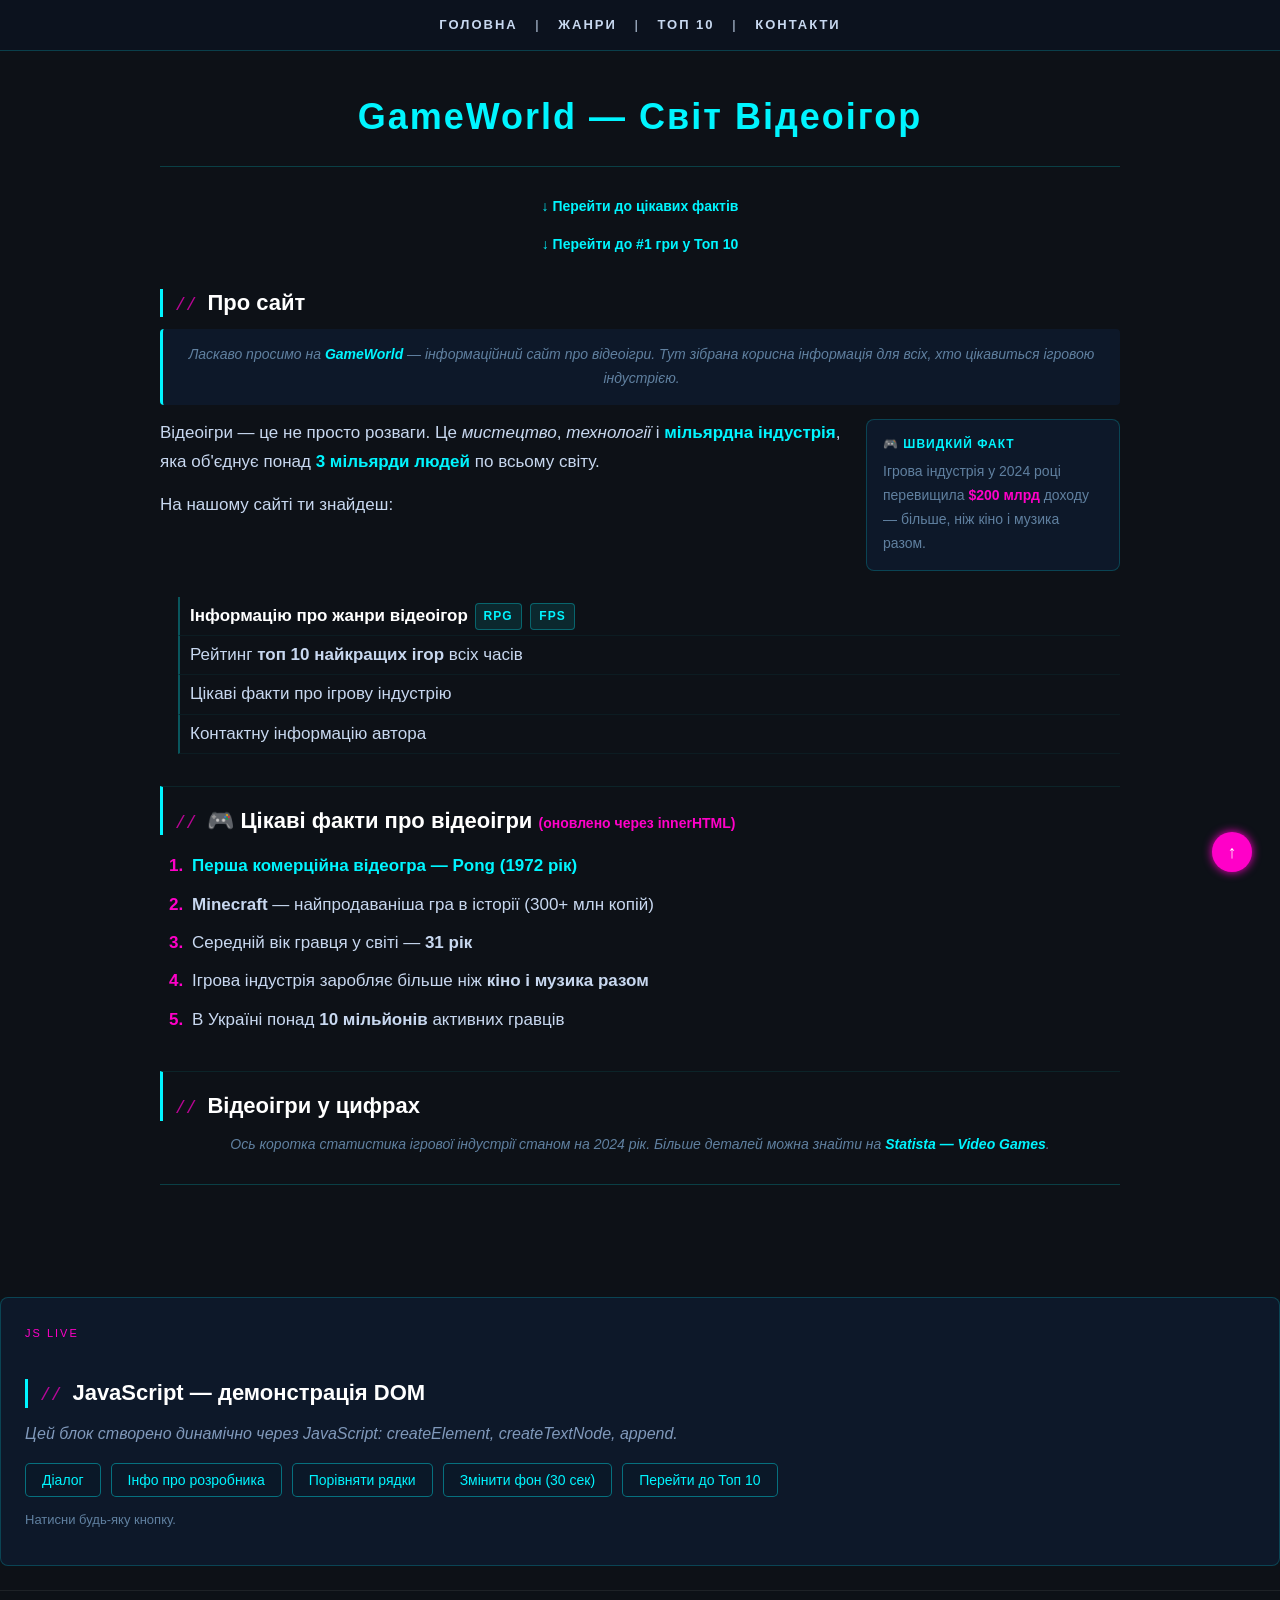
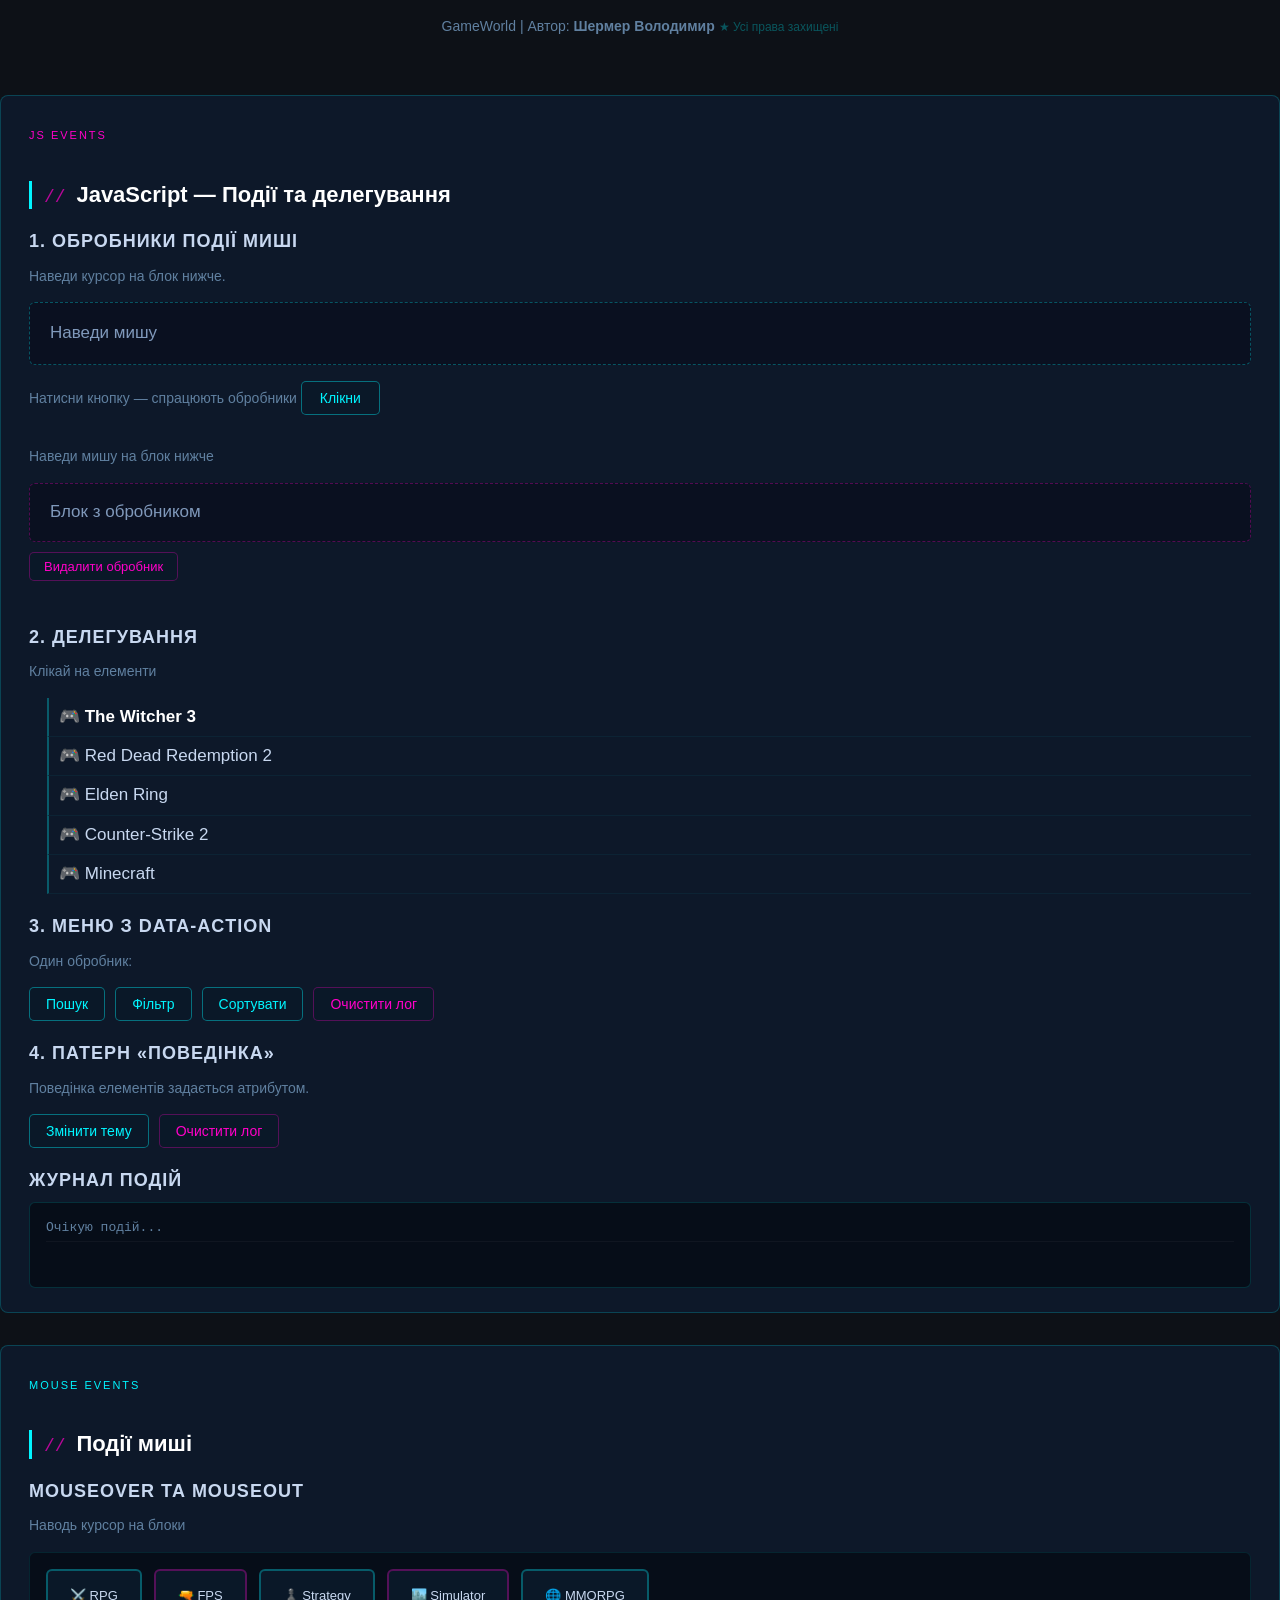
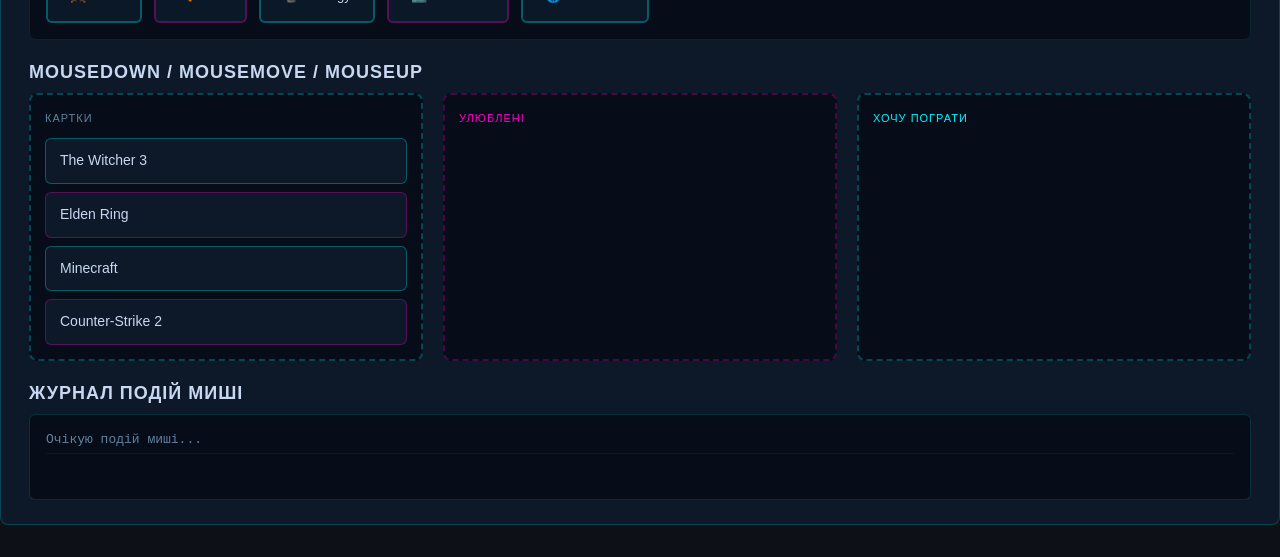
<file: index.html>
<!DOCTYPE html>
<html lang="uk">
<head>
  <meta charset="UTF-8" />
  <meta name="author" content="Шермер Володимир" />
  <title>GameWorld — Головна</title>

  <!-- Зовнішній CSS -->
  <link rel="stylesheet" href="style.css" />

  <!-- ================================================
       alert, prompt, confirm
       ================================================ -->
  <script>

    alert("👾 Ласкаво просимо на GameWorld!");

    var userName = prompt("Як тебе звати?");

    if (userName) {
      var wantsInfo = confirm("Привіт, " + userName + "! Бажаєш дізнатись про сайт?");
      if (wantsInfo) {
        alert("GameWorld — сайт про відеоігри.\nЖанри, Топ 10, контакти автора.");
      } else {
        alert("Добре, " + userName + ", переглядай сайт самостійно!");
      }
    }
  </script>

  <!-- Стиль рівня документу — перевизначає колір посилань із зовнішнього CSS -->
  <style>
    a {
      color: #ff00c8;
    }
    a:hover {
      color: #ffffff;
    }
    nav a {
      color: #c8d8f0 !important;
    }
    nav a:hover {
      color: #00f5ff !important;
    }
  </style>
</head>
<body>

  <nav>
    <a href="index.html">Головна</a> |
    <a href="genres.html">Жанри</a> |
    <a href="top10.html">Топ 10</a> |
    <a href="contacts.html">Контакти</a>
  </nav>

  <div id="page-wrapper">

    <h1>GameWorld — Світ Відеоігор</h1>

    <hr>

    <!-- Посилання на певний рядок цієї сторінки -->
    <p><a href="#facts">↓ Перейти до цікавих фактів</a></p>
    <!-- Посилання на певний рядок іншої сторінки -->
    <p><a href="top10.html#top1">↓ Перейти до #1 гри у Топ 10</a></p>

    <h2>Про сайт</h2>

    <!-- Внутрішній стиль на абзац -->
    <p style="background-color:#0d1829; padding:14px 18px; border-left:3px solid #00f5ff; border-radius:4px;">
      Ласкаво просимо на <b>GameWorld</b> — інформаційний сайт про відеоігри.
      Тут зібрана корисна інформація для всіх, хто цікавиться ігровою індустрією.
    </p>

    <div class="clearfix">
      <div class="float-box">
        <strong>🎮 ШВИДКИЙ ФАКТ</strong>
        Ігрова індустрія у 2024 році перевищила
        <span class="accent">$200 млрд</span> доходу — більше, ніж кіно і музика разом.
      </div>

      <p>Відеоігри — це не просто розваги. Це <i>мистецтво</i>, <i>технології</i>
      і <b>мільярдна індустрія</b>, яка об'єднує понад <b>3 мільярди людей</b> по всьому світу.</p>

      <p>На нашому сайті ти знайдеш:</p>
    </div>

    <!-- Маркований список -->
    <ul type="square">
      <li>Інформацію про <b>жанри відеоігор</b> <span class="genre-tag">RPG</span> <span class="genre-tag">FPS</span></li>
      <li>Рейтинг <b>топ 10 найкращих ігор</b> всіх часів</li>
      <li>Цікаві факти про ігрову індустрію</li>
      <li>Контактну інформацію автора</li>
    </ul>

    <h2 id="facts">Цікаві факти про відеоігри</h2>

    <!-- Нумерований список -->
    <ol type="1">
      <li>Перша комерційна відеогра — <b>Pong</b> (1972 рік)</li>
      <li><b>Minecraft</b> — найпродаваніша гра в історії (300+ млн копій)</li>
      <li>Середній вік гравця у світі — <b>31 рік</b></li>
      <li>Ігрова індустрія заробляє більше ніж <b>кіно і музика разом</b></li>
      <li>В Україні понад <b>10 мільйонів</b> активних гравців</li>
    </ol>

    <h2>Відеоігри у цифрах</h2>

    <p>Ось коротка статистика ігрової індустрії станом на 2024 рік.
    Більше деталей можна знайти на <a href="https://www.statista.com/topics/868/video-games/" target="_blank">Statista — Video Games</a>.</p>

    <hr>

  </div>

  <div id="page-footer">
    GameWorld | Автор: <b>Шермер Володимир</b>
  </div>

  <a href="#" id="scroll-top" title="Вгору">↑</a>

  <!-- ================================================
       СЕКЦІЯ ПОДІЙ — Завдання 2
       ================================================ -->
  <section id="events-demo" style="background:#0d1829; border:1px solid rgba(0,245,255,0.2); border-radius:8px; padding:24px 28px; margin:32px 0;">

    <span style="color:#ff00c8; font-size:11px; font-family:Orbitron,sans-serif; letter-spacing:2px;">JS EVENTS</span>
    <h2>JavaScript — Події та делегування</h2>

    <!-- === ЗАВДАННЯ 1: ПОДІЇ МИШІ === -->
    <h3>1. Обробники події миші</h3>
    <p style="color:#6080a0; font-size:14px;">Наведи курсор на блок нижче.</p>

    <!-- Обробник через атрибут onmouseover -->
    <div id="mouse-demo-box"
         onmouseover="onMouseEnterHandler(event)"
         style="background:#0a1020; border:1px dashed rgba(0,245,255,0.3); border-radius:6px; padding:16px 20px; cursor:pointer; margin-bottom:16px; color:#8099bb; transition:all 0.2s;">
      Наведи мишу
    </div>

    <p style="color:#6080a0; font-size:14px;">Натисни кнопку — спрацюють обробники
    <button id="multi-listener-btn" style="background:#0a1828; color:#00f5ff; border:1px solid rgba(0,245,255,0.4); border-radius:5px; padding:8px 18px; cursor:pointer; font-size:14px; font-family:Rajdhani,sans-serif; margin-bottom:16px;">
      Клікни
    </button>

    <p style="color:#6080a0; font-size:14px;">Наведи мишу на блок нижче
    <div id="object-handler-box"
         style="background:#0a1020; border:1px dashed rgba(255,0,200,0.3); border-radius:6px; padding:14px 20px; margin-bottom:10px; color:#8099bb; cursor:default;">
      Блок з обробником
    </div>
    <button onclick="removeObjectHandler()" style="background:#0a1828; color:#ff00c8; border:1px solid rgba(255,0,200,0.3); border-radius:5px; padding:6px 14px; cursor:pointer; font-size:13px; font-family:Rajdhani,sans-serif; margin-bottom:24px;">
      Видалити обробник
    </button>

    <!-- === ЗАВДАННЯ 2А: СПИСОК + ДЕЛЕГУВАННЯ === -->
    <h3>2. Делегування</h3>
    <p style="color:#6080a0; font-size:14px;">Клікай на елементи</p>

    <ul id="highlight-list" style="cursor:pointer;">
      <li>🎮 The Witcher 3</li>
      <li>🎮 Red Dead Redemption 2</li>
      <li>🎮 Elden Ring</li>
      <li>🎮 Counter-Strike 2</li>
      <li>🎮 Minecraft</li>
    </ul>

    <!-- === ЗАВДАННЯ 2Б: МЕНЮ З data-action === -->
    <h3>3. Меню з data-action</h3>
    <p style="color:#6080a0; font-size:14px;">Один обробник</code>:</p>

    <div id="data-menu" style="display:flex; flex-wrap:wrap; gap:10px; margin-bottom:20px;">
      <button data-action="search" style="background:#0a1828; color:#00f5ff; border:1px solid rgba(0,245,255,0.4); border-radius:5px; padding:8px 16px; cursor:pointer; font-size:14px; font-family:Rajdhani,sans-serif;">Пошук</button>
      <button data-action="filter" style="background:#0a1828; color:#00f5ff; border:1px solid rgba(0,245,255,0.4); border-radius:5px; padding:8px 16px; cursor:pointer; font-size:14px; font-family:Rajdhani,sans-serif;">Фільтр</button>
      <button data-action="sort"   style="background:#0a1828; color:#00f5ff; border:1px solid rgba(0,245,255,0.4); border-radius:5px; padding:8px 16px; cursor:pointer; font-size:14px; font-family:Rajdhani,sans-serif;">Сортувати</button>
      <button data-action="reset"  style="background:#0a1828; color:#ff00c8; border:1px solid rgba(255,0,200,0.3); border-radius:5px; padding:8px 16px; cursor:pointer; font-size:14px; font-family:Rajdhani,sans-serif;">Очистити лог</button>
    </div>

    <!-- === ЗАВДАННЯ 2В: ПАТЕРН «ПОВЕДІНКА» === -->
    <h3>4. Патерн «Поведінка»</h3>
    <p style="color:#6080a0; font-size:14px;">Поведінка елементів задається атрибутом.</p>

    <div style="display:flex; flex-wrap:wrap; gap:10px; margin-bottom:20px;">
      <button data-behavior="toggle-theme" style="background:#0a1828; color:#00f5ff; border:1px solid rgba(0,245,255,0.4); border-radius:5px; padding:8px 16px; cursor:pointer; font-size:14px; font-family:Rajdhani,sans-serif;">Змінити тему</button>
      <button data-behavior="clear-log"    style="background:#0a1828; color:#ff00c8; border:1px solid rgba(255,0,200,0.3); border-radius:5px; padding:8px 16px; cursor:pointer; font-size:14px; font-family:Rajdhani,sans-serif;">Очистити лог</button>
    </div>

    <!-- === ЛОГ ПОДІЙ === -->
    <h3>Журнал подій</h3>
    <div id="event-log" style="background:#060d18; border:1px solid rgba(0,245,255,0.15); border-radius:6px; padding:12px 16px; min-height:60px; font-size:13px; font-family:monospace; color:#6080a0; max-height:200px; overflow-y:auto;">
      <div class="log-line" style="color:#6080a0;">Очікую подій...</div>
    </div>

  </section>

  <!-- ================================================
       ЗАВДАННЯ: ПОДІЇ МИШІ — mouseover/mouseout + drag-and-drop
       ================================================ -->
  <section id="mouse-events-demo" style="background:#0d1829; border:1px solid rgba(0,245,255,0.2); border-radius:8px; padding:24px 28px; margin:32px 0;">

    <span style="color:#00f5ff; font-size:11px; font-family:Orbitron,sans-serif; letter-spacing:2px;">MOUSE EVENTS</span>
    <h2>Події миші</h2>

    <!-- === MOUSEOVER / MOUSEOUT === -->
    <h3>mouseover та mouseout</h3>
    <p style="color:#6080a0; font-size:14px;">Наводь курсор на блоки

    <div id="mouseover-demo" style="display:flex; flex-wrap:wrap; gap:12px; margin-bottom:20px; padding:16px; background:#060d18; border:1px solid rgba(0,245,255,0.1); border-radius:6px;">
      <div class="mo-box" data-label="RPG" style="background:#0a1828; border:2px solid rgba(0,245,255,0.3); border-radius:6px; padding:14px 22px; color:#c8d8f0; font-family:Orbitron,sans-serif; font-size:13px; cursor:default; transition:all 0.2s;">⚔️ RPG</div>
      <div class="mo-box" data-label="FPS" style="background:#0a1828; border:2px solid rgba(255,0,200,0.3); border-radius:6px; padding:14px 22px; color:#c8d8f0; font-family:Orbitron,sans-serif; font-size:13px; cursor:default; transition:all 0.2s;">🔫 FPS</div>
      <div class="mo-box" data-label="Strategy" style="background:#0a1828; border:2px solid rgba(0,245,255,0.3); border-radius:6px; padding:14px 22px; color:#c8d8f0; font-family:Orbitron,sans-serif; font-size:13px; cursor:default; transition:all 0.2s;">♟️ Strategy</div>
      <div class="mo-box" data-label="Simulator" style="background:#0a1828; border:2px solid rgba(255,0,200,0.3); border-radius:6px; padding:14px 22px; color:#c8d8f0; font-family:Orbitron,sans-serif; font-size:13px; cursor:default; transition:all 0.2s;">🏙️ Simulator</div>
      <div class="mo-box" data-label="MMORPG" style="background:#0a1828; border:2px solid rgba(0,245,255,0.3); border-radius:6px; padding:14px 22px; color:#c8d8f0; font-family:Orbitron,sans-serif; font-size:13px; cursor:default; transition:all 0.2s;">🌐 MMORPG</div>
    </div>

    <!-- === DRAG AND DROP === -->
    <h3>mousedown / mousemove / mouseup</h3>

    <div style="display:flex; flex-wrap:wrap; gap:20px; margin-bottom:20px;">

      <!-- Початкова зона з картками -->
      <div class="drop-zone" id="dz-source" data-name="Джерело" style="flex:1; min-width:200px; background:#060d18; border:2px dashed rgba(0,245,255,0.25); border-radius:8px; padding:14px; min-height:160px;">
        <div style="color:#6080a0; font-size:11px; font-family:Orbitron,sans-serif; letter-spacing:1px; margin-bottom:10px;">КАРТКИ</div>
        <div class="draggable-item" style="background:#0d1829; border:1px solid rgba(0,245,255,0.3); border-radius:6px; padding:10px 14px; margin-bottom:8px; color:#c8d8f0; font-size:14px; cursor:grab; user-select:none;">The Witcher 3</div>
        <div class="draggable-item" style="background:#0d1829; border:1px solid rgba(255,0,200,0.3); border-radius:6px; padding:10px 14px; margin-bottom:8px; color:#c8d8f0; font-size:14px; cursor:grab; user-select:none;">Elden Ring</div>
        <div class="draggable-item" style="background:#0d1829; border:1px solid rgba(0,245,255,0.3); border-radius:6px; padding:10px 14px; margin-bottom:8px; color:#c8d8f0; font-size:14px; cursor:grab; user-select:none;">Minecraft</div>
        <div class="draggable-item" style="background:#0d1829; border:1px solid rgba(255,0,200,0.3); border-radius:6px; padding:10px 14px; color:#c8d8f0; font-size:14px; cursor:grab; user-select:none;">Counter-Strike 2</div>
      </div>

      <!-- Зона «Улюблені» -->
      <div class="drop-zone" id="dz-fav" data-name="Улюблені" style="flex:1; min-width:200px; background:#060d18; border:2px dashed rgba(255,0,200,0.25); border-radius:8px; padding:14px; min-height:160px;">
        <div style="color:#ff00c8; font-size:11px; font-family:Orbitron,sans-serif; letter-spacing:1px; margin-bottom:10px;">УЛЮБЛЕНІ</div>
      </div>

      <!-- Зона «Хочу пограти» -->
      <div class="drop-zone" id="dz-wishlist" data-name="Хочу пограти" style="flex:1; min-width:200px; background:#060d18; border:2px dashed rgba(0,245,255,0.25); border-radius:8px; padding:14px; min-height:160px;">
        <div style="color:#00f5ff; font-size:11px; font-family:Orbitron,sans-serif; letter-spacing:1px; margin-bottom:10px;">ХОЧУ ПОГРАТИ</div>
      </div>

    </div>

    <!-- Журнал подій (спільний з попередніми секціями) -->
    <h3>Журнал подій миші</h3>
    <div id="mouseover-log" style="background:#060d18; border:1px solid rgba(0,245,255,0.15); border-radius:6px; padding:12px 16px; min-height:60px; font-size:13px; font-family:monospace; color:#6080a0; max-height:180px; overflow-y:auto;">
      <div class="log-line">Очікую подій миші...</div>
    </div>

  </section>

  <script src="script.js"></script>

  <script>

    function goToTop10() {
      location.href = "top10.html";
    }

    var factSection = document.getElementById("facts");

    var allListItems = document.querySelectorAll("li");

    if (factSection) {
      factSection.innerHTML = "🎮 Цікаві факти про відеоігри <span style='color:#ff00c8; font-size:14px;'>(оновлено через innerHTML)</span>";
    }

    if (allListItems.length > 0) {
      var firstItemText = allListItems[0].textContent;
      console.log("textContent першого li:", firstItemText);

      var firstTextNode = allListItems[0].firstChild;
      console.log("nodeValue першого текстового вузла:", firstTextNode ? firstTextNode.nodeValue : "немає");
    }

    var navEl = document.querySelector("nav");
    if (navEl) {
      console.log("outerHTML навігації:", navEl.outerHTML);
    }

    document.write("<!-- document.write: скрипт виконано успішно -->");

    var jsSection = document.createElement("section");
    jsSection.id = "js-demo";
    jsSection.style.cssText = "background:#0d1829; border:1px solid rgba(0,245,255,0.2); border-radius:8px; padding:20px 24px; margin:24px 0;";


    var jsTitle = document.createElement("h2");
    var jsTitleText = document.createTextNode("JavaScript — демонстрація DOM");
    jsTitle.appendChild(jsTitleText);

    var jsDesc = document.createElement("p");
    jsDesc.textContent = "Цей блок створено динамічно через JavaScript: createElement, createTextNode, append.";
    jsDesc.style.color = "#8099bb";

    // Блок кнопок
    var btnBlock = document.createElement("div");
    btnBlock.style.cssText = "display:flex; flex-wrap:wrap; gap:10px; margin-top:16px;";

    // Допоміжна функція створення кнопки
    function makeBtn(label, onclick) {
      var btn = document.createElement("button");
      btn.textContent = label;
      btn.onclick = onclick;
      btn.style.cssText = "background:#0a1828; color:#00f5ff; border:1px solid rgba(0,245,255,0.4); border-radius:5px; padding:8px 16px; cursor:pointer; font-size:14px; font-family:Rajdhani,sans-serif;";
      return btn;
    }

    // Кнопка 1 — Діалог з користувачем (зовнішня функція)
    btnBlock.appendChild(makeBtn(" Діалог ", dialogWithUser));
    // Кнопка 2 — Інфо про розробника (зовнішня функція)
    btnBlock.appendChild(makeBtn(" Інфо про розробника", function () {
      showDeveloperInfo("Шермер", "Володимир", "Студент");
    }));

    // Кнопка 3 — Порівняти два рядки (зовнішня функція)
    btnBlock.appendChild(makeBtn(" Порівняти рядки", compareTwoStrings));

    // Кнопка 4 — Змінити фон на 30 сек (зовнішня функція)
    btnBlock.appendChild(makeBtn(" Змінити фон (30 сек)", changeBackgroundFor30s));

    // Кнопка 5 — Перенаправлення через location (BOM)
    btnBlock.appendChild(makeBtn(" Перейти до Топ 10", goToTop10));

    // Складаємо секцію: append — додає в кінець
    jsSection.append(jsTitle, jsDesc, btnBlock);

    // --- node.prepend — додаємо мітку на ПОЧАТОК секції ---
    var badge = document.createElement("span");
    badge.textContent = "JS LIVE";
    badge.style.cssText = "color:#ff00c8; font-size:11px; font-family:Orbitron,sans-serif; letter-spacing:2px;";
    jsSection.prepend(badge);

    // --- node.after — додаємо підказку ПІСЛЯ блоку кнопок ---
    var hint = document.createElement("p");
    hint.textContent = "Натисни будь-яку кнопку.";
    hint.style.cssText = "color:#6080a0; font-size:13px; margin-top:12px;";
    btnBlock.after(hint);

    // --- node.replaceWith — замінюємо тимчасовий елемент ---
    var tempEl = document.createElement("span");
    tempEl.id = "temp-placeholder";
    tempEl.textContent = "[ заглушка ]";
    var replacement = document.createElement("span");
    replacement.textContent = "[ замінено через replaceWith ]";
    replacement.style.color = "#00f5ff";
    // Додаємо tempEl, потім одразу замінюємо
    hint.after(tempEl);
    tempEl.replaceWith(replacement);

    // --- node.remove — видаляємо заміну (прибираємо зайве) ---
    replacement.remove();

    // Вставляємо готову секцію перед футером
    var footer = document.getElementById("page-footer");
    if (footer) {
      footer.before(jsSection);
    }

  </script>

</body>
</html>
</file>
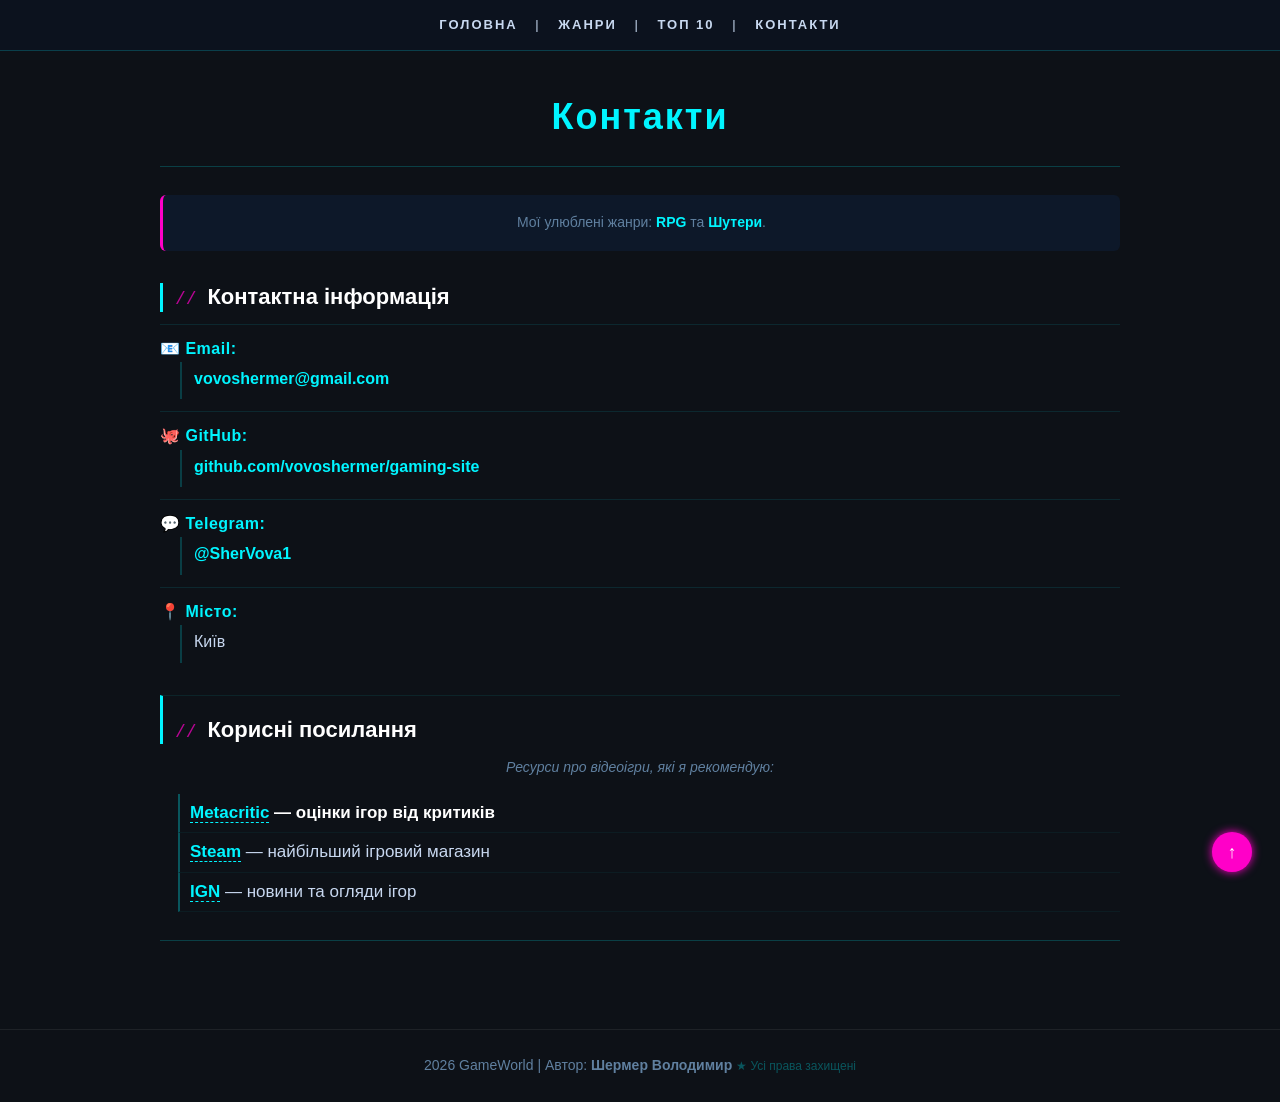
<file: contacts.html>
<!DOCTYPE html>
<html lang="uk">
<head>
  <meta charset="UTF-8" />
  <meta name="author" content="Шермер Володимир" />
  <title>GameWorld — Контакти</title>

  <!-- Зовнішній CSS -->
  <link rel="stylesheet" href="style.css" />

  <!-- Стиль рівня документу — перевизначає посилання -->
  <style>
    a {
      color: #00f5ff;
    }
    a:hover {
      color: #ffffff;
      text-decoration: underline;
    }
    nav a {
      color: #c8d8f0 !important;
      text-decoration: none;
    }
    nav a:hover {
      color: #00f5ff !important;
      text-decoration: none;
    }
    dd {
      font-size: 16px !important;
    }
  </style>
</head>
<body>

  <nav>
    <a href="index.html">Головна</a> |
    <a href="genres.html">Жанри</a> |
    <a href="top10.html">Топ 10</a> |
    <a href="contacts.html">Контакти</a>
  </nav>

  <div id="page-wrapper">

    <h1>Контакти</h1>

    <hr>

    <!-- Внутрішній стиль на абзац -->
    <p style="background-color:#0d1829; padding:16px 20px; border-radius:6px; border-left:3px solid #ff00c8;">
      Мої улюблені жанри:
      <a href="genres.html#rpg"><b>RPG</b></a> та
      <a href="genres.html#shooter"><b>Шутери</b></a>.
    </p>

    <h2>Контактна інформація</h2>

    <dl>
      <dt>📧 Email:</dt>
      <dd><a href="mailto:vovoshermer@gmail.com">vovoshermer@gmail.com</a></dd>

      <dt>🐙 GitHub:</dt>
      <dd><a href="https://github.com/vovoshermer/gaming-site" target="_blank">github.com/vovoshermer/gaming-site</a></dd>

      <dt>💬 Telegram:</dt>
      <dd><a href="https://t.me/SherVova1" target="_blank">@SherVova1</a></dd>

      <dt>📍 Місто:</dt>
      <dd>Київ</dd>
    </dl>

    <h2>Корисні посилання</h2>

    <p>Ресурси про відеоігри, які я рекомендую:</p>

    <ul type="square">
      <li><a href="https://www.metacritic.com" target="_blank">Metacritic</a> — оцінки ігор від критиків</li>
      <li><a href="https://store.steampowered.com" target="_blank">Steam</a> — найбільший ігровий магазин</li>
      <li><a href="https://www.ign.com" target="_blank">IGN</a> — новини та огляди ігор</li>
    </ul>

    <hr>

  </div>

  <div id="page-footer">
    2026 GameWorld | Автор: <b>Шермер Володимир</b>
  </div>

  <a href="#" id="scroll-top" title="Вгору">↑</a>

</body>
</file>
<file: style.css>
/* === CSS ЗМІННІ === */
:root {
  --neon: #00f5ff;
  --neon2: #ff00c8;
  --dark: #0d1117;
  --card: #0d1829;
  --text: #c8d8f0;
  --text-muted: #6080a0;
  --border: rgba(0, 245, 255, 0.2);
}

/* ================================================
   СЕЛЕКТОР ТЕГА — body
   ================================================ */
body {
  background-color: #0d1117;
  color: var(--text);
  font-family: 'Rajdhani', sans-serif;
  font-size: 17px;
  line-height: 1.7;
  margin: 0;
  padding: 0;
}

/* ================================================
   ЗАГОЛОВКИ (HN) — селектори тегів
   ================================================ */
h1 {
  font-family: 'Orbitron', sans-serif;
  font-size: 36px;
  font-weight: 900;
  color: var(--neon);
  text-align: center;
  line-height: 1.2;
  margin: 24px 0 16px 0;
  letter-spacing: 2px;
}

h2 {
  font-family: 'Orbitron', sans-serif;
  font-size: 22px;
  font-weight: 700;
  color: #ffffff;
  line-height: 1.3;
  margin: 32px 0 12px 0;
  border-left: 3px solid var(--neon);
  padding-left: 12px;
}

h3 {
  font-family: 'Rajdhani', sans-serif;
  font-size: 18px;
  font-weight: 600;
  color: var(--text);
  line-height: 1.4;
  margin: 20px 0 8px 0;
  letter-spacing: 1px;
  text-transform: uppercase;
}

/* ================================================
   АБЗАЦИ
   ================================================ */
p {
  margin: 10px 0 14px 0;
  color: var(--text);
}

/* ================================================
   ПОСИЛАННЯ — базові стилі із зовнішнього CSS
   ================================================ */
a {
  color: var(--neon);
  text-decoration: none;
  font-weight: 600;
  transition: color 0.2s, text-shadow 0.2s;
}

a:hover {
  color: #ffffff;
  text-shadow: 0 0 8px var(--neon);
}

a:visited {
  color: #7ecfff;
}

a:active {
  color: var(--neon2);
}

/* ================================================
   НАВІГАЦІЯ
   ================================================ */
nav {
  background-color: rgba(13, 18, 30, 0.97);
  padding: 14px 40px;
  border-bottom: 1px solid var(--border);
  text-align: center;
  font-family: 'Orbitron', sans-serif;
  font-size: 13px;
  letter-spacing: 2px;
}

nav a {
  color: var(--text);
  margin: 0 12px;
  text-transform: uppercase;
  font-weight: 700;
}

nav a:hover {
  color: var(--neon);
}

/* ================================================
   КЛАС .highlight — виділення важливого тексту
   ================================================ */
.highlight {
  color: var(--neon);
  font-weight: 700;
}

/* ================================================
   КЛАС .card — блок-картка
   ================================================ */
.card {
  background-color: var(--card);
  border: 1px solid var(--border);
  border-radius: 8px;
  padding: 20px 24px;
  margin: 16px 0;
}

/* ================================================
   КЛАС .text-muted — приглушений текст
   ================================================ */
.text-muted {
  color: var(--text-muted);
  font-style: italic;
  font-size: 14px;
}

/* ================================================
   ІДЕНТИФІКАТОР #page-wrapper — обгортка сторінки
   ================================================ */
#page-wrapper {
  max-width: 960px;
  margin: 0 auto;
  padding: 20px 40px 60px;
}

/* ================================================
   ІДЕНТИФІКАТОР #page-footer — підвал
   ================================================ */
#page-footer {
  border-top: 1px solid rgba(255, 255, 255, 0.07);
  padding: 24px 40px;
  text-align: center;
  color: var(--text-muted);
  font-size: 14px;
}

/* ================================================
   СПИСКИ
   ================================================ */
ul {
  padding-left: 28px;
  margin: 10px 0 16px 0;
  color: var(--text);
  line-height: 1.9;
}

ul li {
  padding: 3px 0;
  border-bottom: 1px solid rgba(0, 245, 255, 0.05);
}

ul li::marker {
  color: var(--neon);
}

ol {
  padding-left: 28px;
  margin: 10px 0 16px 0;
  color: var(--text);
  line-height: 1.9;
}

ol li {
  padding: 3px 0;
}

ol li::marker {
  color: var(--neon2);
  font-weight: 700;
}

dl {
  margin: 10px 0 16px 0;
}

dt {
  color: var(--neon);
  font-weight: 700;
  font-size: 16px;
  margin-top: 12px;
  letter-spacing: 0.5px;
}

dd {
  color: var(--text);
  margin-left: 20px;
  padding: 4px 0 8px 12px;
  border-left: 2px solid var(--border);
  font-size: 15px;
  line-height: 1.6;
}

/* ================================================
   ТАБЛИЦІ
   ================================================ */
table {
  width: 100%;
  margin: 20px 0;
  font-size: 15px;
  background-color: var(--card);
  border-collapse: separate;
  border-spacing: 3px;
}

caption {
  font-family: 'Orbitron', sans-serif;
  font-size: 14px;
  font-weight: 700;
  color: var(--neon);
  padding: 10px;
  letter-spacing: 1px;
  text-align: left;
}

th {
  background-color: #1a2a4a;
  color: var(--neon);
  font-family: 'Orbitron', sans-serif;
  font-size: 13px;
  font-weight: 700;
  padding: 10px 12px;
  letter-spacing: 1px;
  border: 1px solid var(--border);
}

td {
  color: var(--text);
  padding: 8px 12px;
  border: 1px solid rgba(0, 245, 255, 0.08);
  vertical-align: middle;
}

tr:hover td {
  background-color: rgba(0, 245, 255, 0.04);
}

/* ================================================
   РІЗНЕ
   ================================================ */
hr {
  border: none;
  border-top: 1px solid var(--border);
  margin: 28px 0;
}

img {
  border: 1px solid var(--border);
  border-radius: 4px;
  transition: opacity 0.2s;
}

img:hover {
  opacity: 0.85;
}

iframe {
  border: 1px solid var(--border);
  border-radius: 6px;
  display: block;
  margin: 16px 0;
}

/* ================================================
   КОНТЕКСТНІ СЕЛЕКТОРИ
   ================================================ */

dd i {
  color: var(--neon2);
  font-style: italic;
}

td b {
  color: #ffffff;
  font-weight: 700;
}

ul a {
  text-decoration: none;
  border-bottom: 1px dashed var(--neon);
}

ul a:hover {
  border-bottom-color: var(--neon2);
}

p b {
  color: var(--neon);
}

/* ================================================
   ДОЧІРНІ СЕЛЕКТОРИ
   ================================================ */

ul > li {
  border-left: 2px solid rgba(0, 245, 255, 0.3);
  padding-left: 10px;
  list-style: none;
  margin-left: -10px;
}


ol > li {
  padding-left: 4px;
}

dl > dt {
  border-top: 1px solid rgba(0, 245, 255, 0.1);
  padding-top: 10px;
}

tbody > tr > td {
  background-color: rgba(13, 21, 32, 0.6);
}

tbody > tr:hover > td {
  background-color: rgba(0, 245, 255, 0.06);
}

/* ================================================
   СУСІДНІ СЕЛЕКТОРИ
   ================================================ */

h2 + p {
  color: #aac4e0;
  font-style: italic;
  font-size: 16px;
}

p + ul {
  margin-top: 2px;
}

p + ol {
  margin-top: 2px;
}

dl + h3 {
  color: var(--neon2);
  margin-top: 24px;
}

hr ~ p {
  color: var(--text-muted);
  font-size: 14px;
  text-align: center;
}

h2 ~ h2 {
  border-top: 1px solid rgba(0, 245, 255, 0.08);
  padding-top: 20px;
}

/* ================================================
   ПОЗИЦІОНУВАННЯ
   ================================================ */

/* Відносне позиціонування — мітка "НОВИНКА" */
.badge-wrapper {
  position: relative;
  display: inline-block;
}

.badge-wrapper .badge {
  position: absolute;
  top: -10px;
  right: -14px;
  background-color: var(--neon2);
  color: #fff;
  font-size: 10px;
  font-weight: 700;
  padding: 2px 6px;
  border-radius: 4px;
  letter-spacing: 1px;
  text-transform: uppercase;
}

/* Фіксоване позиціонування — кнопка "Вгору" */
#scroll-top {
  position: fixed;
  bottom: 28px;
  right: 28px;
  background-color: var(--neon2);
  color: #fff;
  font-size: 18px;
  width: 40px;
  height: 40px;
  border-radius: 50%;
  display: flex;
  align-items: center;
  justify-content: center;
  text-decoration: none;
  font-weight: 700;
  z-index: 999;
  box-shadow: 0 0 10px var(--neon2);
  transition: background-color 0.2s, box-shadow 0.2s;
}

#scroll-top:hover {
  background-color: var(--neon);
  box-shadow: 0 0 14px var(--neon);
  color: #000;
}

/* ================================================
   FLOAT — плаваючий блок анонсу
   ================================================ */

.float-box {
  float: right;
  width: 220px;
  background-color: var(--card);
  border: 1px solid var(--border);
  border-radius: 8px;
  padding: 14px 16px;
  margin: 0 0 16px 24px;
  font-size: 14px;
  color: var(--text-muted);
}

.float-box strong {
  display: block;
  color: var(--neon);
  font-family: 'Orbitron', sans-serif;
  font-size: 12px;
  letter-spacing: 1px;
  margin-bottom: 6px;
}

.clearfix::after {
  content: "";
  display: block;
  clear: both;
}

/* ================================================
   SPAN — рядкові елементи
   ================================================ */

span.genre-tag {
  display: inline-block;
  background-color: rgba(0, 245, 255, 0.1);
  color: var(--neon);
  border: 1px solid rgba(0, 245, 255, 0.3);
  border-radius: 4px;
  padding: 1px 8px;
  font-size: 12px;
  font-weight: 700;
  letter-spacing: 1px;
  margin: 0 2px;
  vertical-align: middle;
}

span.accent {
  color: var(--neon2);
  font-weight: 700;
}

/* ================================================
   ПСЕВДОКЛАСИ ДЛЯ ПОСИЛАНЬ
   ================================================ */

a:link {
  color: var(--neon);
}

a:visited {
  color: #7ecfff;
}

a:hover {
  color: #ffffff;
  text-shadow: 0 0 8px var(--neon);
}

a:active {
  color: var(--neon2);
}

/* ================================================
   ПСЕВДОКЛАС :first-child
   ================================================ */

ul li:first-child {
  color: #ffffff;
  font-weight: 700;
}

ul li:first-child::marker {
  color: var(--neon2);
}

ol li:first-child {
  color: var(--neon);
  font-weight: 700;
}

/* ================================================
   ПСЕВДОЕЛЕМЕНТИ ::before, ::after
   ================================================ */

/* Декоративний символ перед кожним h2 */
h2::before {
  content: "// ";
  color: var(--neon2);
  font-family: monospace;
  font-size: 18px;
  font-weight: 400;
  opacity: 0.7;
}

/* Мітка після назви сайту в footer */
#page-footer::after {
  content: " ★ Усі права захищені";
  color: rgba(0, 245, 255, 0.3);
  font-size: 12px;
}

/* Лапки навколо тексту у тегах <q> */
q::before {
  content: "«";
  color: var(--neon);
}

q::after {
  content: "»";
  color: var(--neon);
}

/* ================================================
   ПОДІЇ — стилі для демо-секції
   ================================================ */

/* Підсвічування активного елемента списку (делегування) */
#highlight-list li.li-active {
  background-color: rgba(0, 245, 255, 0.1);
  color: #ffffff;
  border-left-color: var(--neon);
  border-radius: 4px;
  font-weight: 700;
}

/* Журнал подій — рядок */
.log-line {
  padding: 2px 0;
  border-bottom: 1px solid rgba(255,255,255,0.04);
}

/* Світла тема (data-behavior="toggle-theme") */
body.theme-light {
  background-color: #e8f0ff;
  color: #0d1829;
}
body.theme-light #page-wrapper,
body.theme-light #events-demo {
  background-color: #f0f4ff;
  border-color: rgba(0, 100, 200, 0.3);
}
body.theme-light nav {
  background-color: rgba(220, 230, 255, 0.97);
  border-color: rgba(0, 100, 200, 0.2);
}
body.theme-light #event-log {
  background-color: #dde8ff;
  color: #334;
}

/* ================================================
   ПОДІЇ МИШІ — mouseover/mouseout + drag-and-drop
   ================================================ */

/* Стиль при наведенні (mouseover) */
.mo-box.mo-active {
  background-color: rgba(0, 245, 255, 0.12) !important;
  border-color: var(--neon) !important;
  color: #ffffff !important;
  box-shadow: 0 0 12px rgba(0, 245, 255, 0.3);
  transform: translateY(-2px);
}

/* Картка під час перетягування */
.draggable-item.dragging {
  opacity: 0.35;
  border-style: dashed !important;
}

/* Зона скидання при наведенні під час drag */
.drop-zone.dz-hover {
  background-color: rgba(0, 245, 255, 0.07) !important;
  border-color: var(--neon) !important;
  box-shadow: inset 0 0 16px rgba(0, 245, 255, 0.1);
}
</file>
